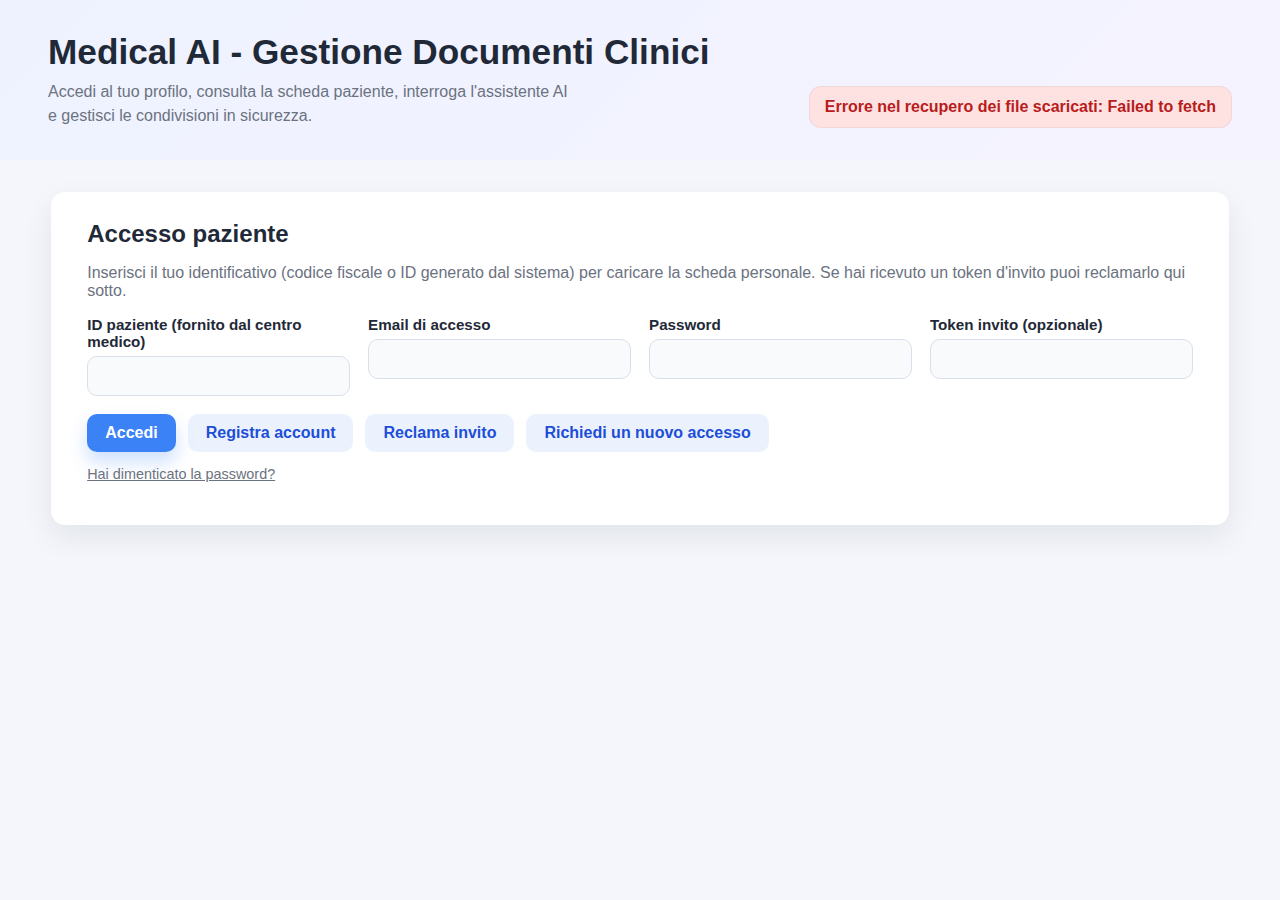
<file: frontend/index.html>
﻿<!DOCTYPE html>
<html lang="it">
  <head>
    <meta charset="UTF-8" />
    <title>Medical AI | Patient Portal</title>
    <link rel="stylesheet" href="style.css" />
    <script src="config.js"></script>
    <script defer src="app.js"></script>
  </head>
  <body>
    <header class="page-header">
      <div>
        <h1>Medical AI - Gestione Documenti Clinici</h1>
        <p>
          Accedi al tuo profilo, consulta la scheda paziente, interroga
          l'assistente AI e gestisci le condivisioni in sicurezza.
        </p>
      </div>
      <div id="statusBar" class="status status-info">Sistema pronto.</div>
    </header>

    <main>
      <section id="loginSection" class="card">
        <h2>Accesso paziente</h2>
        <p class="muted">
          Inserisci il tuo identificativo (codice fiscale o ID generato dal sistema) per caricare la scheda personale.
          Se hai ricevuto un token d'invito puoi reclamarlo qui sotto.
        </p>
        <div class="form-grid">
          <label class="field">
            <span>ID paziente (fornito dal centro medico)</span>
            <input id="patientIdInput" type="text" autocomplete="off" />
          </label>
          <label class="field">
            <span>Email di accesso</span>
            <input id="emailInput" type="email" autocomplete="off" />
          </label>
          <label class="field">
            <span>Password</span>
            <input id="passwordInput" type="password" autocomplete="off" />
          </label>
          <label class="field">
            <span>Token invito (opzionale)</span>
            <input id="inviteTokenInput" type="text" autocomplete="off" />
          </label>
        </div>
        <div class="actions wrap">
          <button id="loginBtn" class="primary">Accedi</button>
          <button id="registerBtn" class="ghost">Registra account</button>
          <button id="claimInviteBtn" class="ghost">Reclama invito</button>
          <button id="openSignupBtn" class="ghost">Richiedi un nuovo accesso</button>
        </div>
        <div id="loginStatus" class="small muted"></div>
        <p class="small muted">
          <button id="forgotPasswordBtn" class="link-button" type="button">Hai dimenticato la password?</button>
        </p>
      </section>

      <section id="appShell" class="hidden">
        <header class="app-toolbar card">
          <div>
            <h2 id="patientName">Profilo paziente</h2>
            <p id="patientDetails" class="muted"></p>
          </div>
          <div class="actions">
            <button id="refreshProfileBtn" class="ghost">Aggiorna profilo</button>
            <button id="logoutBtn" class="danger">Esci</button>
          </div>
        </header>

        <nav class="app-nav card">
          <button class="nav-btn active" data-tab="documentsTab">Documenti</button>
          <button class="nav-btn" data-tab="profileTab">Profilo &amp; AI</button>
          <button class="nav-btn" data-tab="settingsTab">Impostazioni</button>
        </nav>

        <section id="documentsTab" class="tab-panel">
          <div class="grid two-columns">
            <article class="card action-card">
              <h3>Scarica dal Fascicolo Sanitario</h3>
              <p class="muted">
                Accedi al portale ufficiale, effettua l’autenticazione SPID e raggiungi la sezione documenti. Una volta aperti i referti, torna qui per avviare l’estrazione automatica.
              </p>
              <div class="actions wrap">
                <a
                  id="openFseLink"
                  class="primary button-link"
                  href="https://fascicolosanitario.sanita.finanze.it/FseInsAssistitoWeb/pages/includes/documentiHome.jsf?id=1"
                  target="_blank"
                  rel="noopener"
                >
                  Apri Fascicolo Sanitario
                </a>
                <button id="startFseDownloadBtn" class="ghost">Avvia download automatico</button>
                <button id="continueFseDownloadBtn" class="ghost hidden">Continua download</button>
              </div>
              <p id="fseDownloadHint" class="muted small hidden">
                Completa l'autenticazione SPID e apri la pagina con l'elenco dei referti (senza aprire i PDF). Quando vedi tutti i documenti elencati, torna qui e premi "Continua download".
              </p>
            </article>

            <article class="card action-card">
              <h3>Carica PDF dal dispositivo</h3>
              <p class="muted">
                Seleziona uno o più referti salvati sul tuo computer o smartphone: verranno aggiunti all’archivio e saranno pronti per l’analisi automatica.
              </p>
              <label class="field">
                <span>Scegli i file PDF</span>
                <input id="localPdfInput" type="file" accept="application/pdf" multiple />
              </label>
              <div class="actions">
                <button id="uploadLocalPdfBtn" class="primary">Carica PDF locali</button>
              </div>
            </article>
          </div>

          <article class="card action-card admin-card">
            <h3>Importa da percorso o URL (operatori)</h3>
            <p class="muted">
              Copia un percorso locale o un indirizzo web per scaricare automaticamente i PDF. Successivamente puoi eseguire l’analisi in batch dalla stessa schermata.
            </p>
            <div class="form-grid">
              <label class="field">
                <span>Fonte download</span>
                <input id="downloadSourceInput" type="text" placeholder="es. C:\cartella\pdf oppure https://..." />
              </label>
              <label class="field">
                <span>Cartella da analizzare</span>
                <input id="analyzeFolderInput" type="text" value="downloaded_pdfs" />
              </label>
            </div>
            <div class="form-grid">
              <label class="field checkbox">
                <input id="autoAuthorizeCheckbox" type="checkbox" checked />
                <span>Autorizza automaticamente nuovi pazienti</span>
              </label>
              <label class="field checkbox">
                <input id="ocrCheckbox" type="checkbox" checked />
                <span>Abilita OCR (consigliato per scansioni)</span>
              </label>
            </div>
            <div class="actions wrap">
              <button id="downloadBtn" class="primary">Avvia download</button>
              <button id="analyzeBtn" class="ghost">Analizza PDF</button>
              <button id="pendingPatientsBtn" class="ghost">Mostra pazienti in attesa</button>
            </div>
            <div id="pendingPatientsList" class="list muted small hidden"></div>
          </article>

          <article class="card">
            <div class="card-header">
              <h3>Archivio file scaricati</h3>
              <div class="actions wrap">
                <button id="listBtn" class="ghost">Mostra elenco</button>
                <button id="refreshDownloadListBtn" class="ghost">Aggiorna elenco</button>
              </div>
            </div>
            <div id="operationsOutput" class="operations-output muted small">
              Nessun file elencato. Usa i pulsanti sopra per visualizzare o aggiornare l’archivio.
            </div>
          </article>
        </section>

        <section id="profileTab" class="tab-panel hidden">
          <div class="grid two-columns">
            <article class="card" id="profileCard">
              <h3>Riepilogo clinico</h3>
              <div id="aggregatesContainer" class="aggregates collapsible"></div>
              <div class="collapsible-actions">
                <button id="toggleAggregatesBtn" class="ghost small hidden">Mostra tutto</button>
              </div>
            </article>

            <article class="card note-card" id="analyzeReminderCard">
              <h3>Analizza i PDF prima di interrogare l'AI</h3>
              <p class="muted small">
                Se hai appena caricato o scaricato nuovi referti, avvia l'analisi per aggiornarli nella scheda
                paziente. Solo dopo l'analisi i documenti saranno compresi dall'assistente AI.
              </p>
              <div class="options muted small">
                <label class="field checkbox">
                  <input id="overwriteAnalysisCheckbox" type="checkbox" checked />
                  <span>Sovrascrivi le analisi esistenti</span>
                </label>
                <label class="field checkbox">
                  <input id="visionAnalysisCheckbox" type="checkbox" />
                  <span>Usa analisi Vision (ignora OCR locale)</span>
                </label>
              </div>
              <div class="actions wrap">
                <button id="analyzeProfileBtn" class="primary">Analizza documenti caricati</button>
                <a class="ghost" href="#documentsCard">Vai alla sezione documenti</a>
              </div>
            </article>

            <article class="card" id="chatCard">
              <h3>Domande all'assistente AI</h3>
              <label class="field stacked">
                <span>Scrivi la tua domanda</span>
                <textarea
                  id="questionInput"
                  rows="5"
                  placeholder="Esempio: Quali farmaci sono stati prescritti nell'ultimo anno?"
                ></textarea>
              </label>
              <label class="field checkbox small">
                <input id="askVisionCheckbox" type="checkbox" />
                <span>Prima della risposta rielabora i PDF con Vision</span>
              </label>
              <div class="actions">
                <button id="askBtn" class="primary">Chiedi all'AI</button>
              </div>
              <div id="chatOutput" class="chat-output muted small"></div>
            </article>
          </div>

          <article class="card" id="documentsCard">
            <div class="card-header">
              <h3>Documenti indicizzati</h3>
              <div class="actions wrap">
                <input id="documentSearchInput" type="search" placeholder="Filtra per parola chiave..." />
                <button id="refreshDocsBtn" class="ghost">Aggiorna elenco</button>
              </div>
            </div>
            <div id="documentsContainer" class="table-wrapper muted">
              Nessun documento caricato.
            </div>
          </article>

          <article class="card" id="specialtyCard">
            <div class="card-header">
              <h3>Libreria documenti per specialita</h3>
              <span class="muted small">Visualizza i referti suddivisi per area clinica</span>
            </div>
            <div id="specialtyContainer" class="specialty-grid muted small">
              Nessun documento raggruppato per specialita.
            </div>
          </article>

          <div class="grid two-columns">
            <article class="card" id="invitesCard">
              <h3>Condivisioni &amp; inviti</h3>
              <div class="form-grid">
                <label class="field">
                  <span>Validita (ore)</span>
                  <input id="inviteHoursInput" type="number" min="1" max="336" value="48" />
                </label>
                <label class="field">
                  <span>Nota interna (facoltativa)</span>
                  <input id="inviteNoteInput" type="text" placeholder="Esempio: Invito per cardiologo" />
                </label>
                <label class="field">
                  <span>Creato da</span>
                  <input id="inviteCreatorInput" type="text" placeholder="Nome di chi genera l'invito" />
                </label>
              </div>
              <div class="actions">
                <button id="createInviteBtn" class="primary">Crea nuovo invito</button>
              </div>
              <div id="invitesList" class="list muted small"></div>
            </article>

            <article class="card" id="accessRequestsCard">
              <h3>Richieste di accesso dai medici</h3>
              <div id="accessRequestsList" class="list muted small">
                Nessuna richiesta registrata.
              </div>
            </article>
          </div>
        </section>

        <section id="settingsTab" class="tab-panel hidden">
          <article class="card" id="settingsCard">
            <h3>Impostazioni account</h3>
            <p class="muted small">
              Puoi cambiare la password e uscire dall'account da questa sezione. Per il recupero tramite email utilizza il link nella schermata di accesso.
            </p>
            <div class="form-grid narrow">
              <label class="field">
                <span>Password attuale</span>
                <input id="currentPasswordInput" type="password" autocomplete="off" />
              </label>
              <label class="field">
                <span>Nuova password</span>
                <input id="newPasswordInput" type="password" autocomplete="off" />
              </label>
              <label class="field">
                <span>Conferma nuova password</span>
                <input id="confirmPasswordInput" type="password" autocomplete="off" />
              </label>
            </div>
            <div class="actions wrap">
              <button id="changePasswordBtn" class="primary">Aggiorna password</button>
              <button id="logoutSettingsBtn" class="danger">Esci dall'account</button>
            </div>
            <p id="changePasswordStatus" class="small muted"></p>
          </article>
        </section>
      </section>
    </main>

    <div id="signupModal" class="modal hidden">
      <div class="modal-backdrop" id="closeSignupBackdrop"></div>
      <div class="modal-content">
        <button class="modal-close" id="closeSignupBtn" type="button" aria-label="Chiudi">×</button>
        <h2>Richiedi il tuo accesso</h2>
        <p class="muted small">
          Compila i dati principali per attivare una cartella personale. Riceverai una password temporanea via email e
          potrai aggiornarla dopo il primo accesso.
        </p>
        <div class="form-grid">
          <label class="field">
            <span>ID paziente</span>
            <input id="signupPatientId" type="text" autocomplete="off" required />
          </label>
          <label class="field">
            <span>Nome e cognome</span>
            <input id="signupName" type="text" autocomplete="off" />
          </label>
          <label class="field">
            <span>Codice fiscale</span>
            <input id="signupCf" type="text" autocomplete="off" />
          </label>
          <label class="field">
            <span>Data di nascita</span>
            <input id="signupDob" type="date" />
          </label>
          <label class="field">
            <span>Email</span>
            <input id="signupEmail" type="email" autocomplete="off" required />
          </label>
          <label class="field">
            <span>Telefono</span>
            <input id="signupPhone" type="tel" autocomplete="off" />
          </label>
          <label class="field stacked">
            <span>Domanda di sicurezza</span>
            <input id="signupSecurityQuestion" type="text" placeholder="Es. Qual è il tuo medico di base?" required />
          </label>
          <label class="field stacked">
            <span>Risposta alla domanda</span>
            <input id="signupSecurityAnswer" type="text" placeholder="Risposta segreta" required />
          </label>
          <label class="field stacked">
            <span>Note (opzionale)</span>
            <textarea id="signupNote" rows="3" placeholder="Es. medico di riferimento, urgenze, ecc."></textarea>
          </label>
        </div>
        <div class="actions">
          <button id="signupSubmitBtn" class="primary">Invia richiesta</button>
        </div>
        <p id="signupStatus" class="small muted"></p>
      </div>
    </div>

    <div id="passwordResetModal" class="modal hidden">
      <div class="modal-backdrop" id="closeResetBackdrop"></div>
      <div class="modal-content">
        <button class="modal-close" id="closeResetBtn" type="button" aria-label="Chiudi">×</button>
        <h2>Recupero password</h2>
        <div id="resetStepInit" class="reset-step">
          <p class="muted small">
            Inserisci l'ID paziente o l'email associata all'account. Ti invieremo un'email con le istruzioni e ti chiederemo di confermare la risposta alla domanda di sicurezza.
          </p>
          <label class="field">
            <span>ID paziente o email</span>
            <input id="resetIdentifierInput" type="text" autocomplete="off" required />
          </label>
          <div class="actions">
            <button id="resetInitBtn" class="primary">Invia richiesta</button>
          </div>
        </div>
        <div id="resetStepVerify" class="reset-step hidden">
          <p id="resetQuestion" class="muted"></p>
          <label class="field stacked">
            <span>Risposta alla domanda</span>
            <input id="resetAnswerInput" type="text" autocomplete="off" required />
          </label>
          <label class="field stacked">
            <span>Nuova password</span>
            <input id="resetNewPasswordInput" type="password" autocomplete="off" required />
          </label>
          <div class="actions">
            <button id="resetCompleteBtn" class="primary">Aggiorna password</button>
          </div>
        </div>
        <p id="resetStatus" class="small muted"></p>
      </div>
    </div>
  </body>
</html>
</file>
<file: frontend/style.css>
﻿:root {
  --bg-color: #f4f6fb;
  --card-bg: #ffffff;
  --border-color: #d9dfec;
  --primary: #3b82f6;
  --primary-dark: #1d4ed8;
  --danger: #ef4444;
  --success: #16a34a;
  --warning: #f59e0b;
  --text-main: #1f2937;
  --text-muted: #6b7280;
  --radius: 14px;
  --shadow: 0 12px 30px rgba(15, 23, 42, 0.08);
}

* {
  box-sizing: border-box;
}

body {
  font-family: "Inter", "Segoe UI", Arial, sans-serif;
  background: var(--bg-color);
  color: var(--text-main);
  margin: 0;
  padding: 0 0 60px;
}

main {
  width: min(1200px, 92vw);
  margin: 0 auto;
}

.page-header {
  background: linear-gradient(135deg, #eef2ff, #f5f3ff);
  padding: 32px clamp(24px, 4vw, 48px);
  display: flex;
  flex-wrap: wrap;
  gap: 24px;
  justify-content: space-between;
  align-items: flex-end;
}

.page-header h1 {
  margin: 0;
  font-size: clamp(1.6rem, 3vw, 2.2rem);
}

.page-header p {
  margin: 8px 0 0;
  color: var(--text-muted);
  max-width: 520px;
  line-height: 1.5;
}

.status {
  padding: 12px 16px;
  border-radius: 12px;
  font-weight: 600;
  min-width: 220px;
  text-align: center;
  box-shadow: inset 0 0 0 1px rgba(15, 23, 42, 0.05);
}

.status-info {
  background: #e0f2fe;
  color: #075985;
}

.status-success {
  background: #dcfce7;
  color: #166534;
}

.status-error {
  background: #fee2e2;
  color: #b91c1c;
}

#signupStatus.status-success {
  color: var(--success);
}

#signupStatus.status-error {
  color: var(--danger);
}

.card {
  background: var(--card-bg);
  border-radius: var(--radius);
  padding: 28px clamp(22px, 3vw, 36px);
  margin: 32px 0;
  box-shadow: var(--shadow);
}

.app-toolbar {
  display: flex;
  flex-wrap: wrap;
  justify-content: space-between;
  align-items: flex-start;
  gap: 16px;
}

.app-nav {
  display: flex;
  gap: 12px;
  padding: 16px clamp(20px, 3vw, 32px);
}

.nav-btn {
  border: 1px solid var(--border-color);
  background: #f8fafc;
  color: var(--text-muted);
  padding: 10px 18px;
  border-radius: 999px;
  font-weight: 600;
  cursor: pointer;
  transition: all 0.2s ease;
}

.nav-btn:hover {
  color: var(--text-main);
  border-color: var(--primary);
}

.nav-btn.active {
  background: var(--primary);
  color: #fff;
  border-color: var(--primary);
  box-shadow: 0 8px 16px rgba(59, 130, 246, 0.25);
}

.tab-panel {
  margin-top: 24px;
  display: block;
}

.button-link {
  display: inline-flex;
  align-items: center;
  justify-content: center;
  gap: 8px;
  padding: 12px 20px;
  border-radius: 12px;
  text-decoration: none;
  font-weight: 600;
  transition: transform 0.2s ease;
  cursor: pointer;
}

.button-link.primary {
  background: var(--primary);
  color: #fff;
  box-shadow: 0 10px 18px rgba(59, 130, 246, 0.25);
}

.button-link.primary:hover {
  transform: translateY(-1px);
}

.action-card h3 {
  margin-top: 0;
}

.action-card p {
  margin-bottom: 18px;
}

.admin-card {
  border: 1px dashed rgba(59, 130, 246, 0.4);
  background: linear-gradient(135deg, rgba(59, 130, 246, 0.08), rgba(236, 243, 255, 0.4));
}

.note-card {
  border-left: 4px solid var(--primary);
  background: linear-gradient(135deg, rgba(59, 130, 246, 0.06), rgba(59, 130, 246, 0.02));
}

.note-card .actions {
  gap: 12px;
}

.note-card .actions .ghost {
  text-decoration: none;
}

.toolbar {
  display: flex;
  flex-wrap: wrap;
  justify-content: space-between;
  align-items: center;
  gap: 16px;
}

h2 {
  margin-top: 0;
  margin-bottom: 12px;
}

h3 {
  margin: 0 0 16px;
}

.muted {
  color: var(--text-muted);
}

.small {
  font-size: 0.9rem;
}

.field {
  display: flex;
  flex-direction: column;
  gap: 6px;
  font-size: 0.95rem;
}

.field span {
  font-weight: 600;
}

.field input,
.field textarea,
.field select {
  border: 1px solid var(--border-color);
  border-radius: 10px;
  padding: 10px 12px;
  font-size: 1rem;
  transition: border-color 0.2s ease, box-shadow 0.2s ease;
  background: #f9fafb;
}

.field input:focus,
.field textarea:focus,
.field select:focus {
  outline: none;
  border-color: var(--primary);
  box-shadow: 0 0 0 3px rgba(59, 130, 246, 0.25);
  background: #fff;
}

.field textarea {
  resize: vertical;
}

.field.checkbox {
  flex-direction: row;
  align-items: center;
  gap: 12px;
}

.field.checkbox span {
  font-weight: 500;
}

.field.stacked span {
  font-weight: 600;
}

.actions {
  display: flex;
  gap: 12px;
  flex-wrap: wrap;
  margin-top: 18px;
}

.actions.wrap {
  justify-content: flex-start;
}

button {
  border: none;
  border-radius: 10px;
  padding: 10px 18px;
  font-size: 1rem;
  cursor: pointer;
  font-weight: 600;
  transition: transform 0.15s ease, box-shadow 0.15s ease;
}

button.primary {
  background: var(--primary);
  color: #fff;
  box-shadow: 0 10px 18px rgba(59, 130, 246, 0.25);
}

button.primary:hover {
  background: var(--primary-dark);
}

button.ghost {
  background: rgba(59, 130, 246, 0.1);
  color: var(--primary-dark);
}

button.ghost:hover {
  background: rgba(59, 130, 246, 0.2);
}

button.danger {
  background: rgba(239, 68, 68, 0.12);
  color: var(--danger);
}

button.danger:hover {
  background: rgba(239, 68, 68, 0.2);
}

button:disabled {
  opacity: 0.6;
  cursor: not-allowed;
}

button:hover {
  transform: translateY(-1px);
}

.form-grid {
  display: grid;
  gap: 18px;
  grid-template-columns: repeat(auto-fit, minmax(220px, 1fr));
}

.form-grid.narrow {
  grid-template-columns: repeat(auto-fit, minmax(220px, 1fr));
  max-width: 540px;
}

.form-grid.narrow .field {
  margin-bottom: 0;
}

.grid.two-columns {
  display: grid;
  gap: 28px;
  grid-template-columns: repeat(auto-fit, minmax(280px, 1fr));
}

.table-wrapper {
  overflow-x: auto;
}

.documents-table {
  width: 100%;
  border-collapse: collapse;
  font-size: 0.95rem;
}

.documents-table thead {
  background: #eef2ff;
}

.documents-table th,
.documents-table td {
  padding: 12px;
  border-bottom: 1px solid var(--border-color);
  text-align: left;
  vertical-align: top;
}

.tag {
  display: inline-flex;
  align-items: center;
  padding: 4px 10px;
  border-radius: 999px;
  background: rgba(59, 130, 246, 0.12);
  color: var(--primary-dark);
  font-size: 0.8rem;
  margin-right: 6px;
}

.list {
  display: grid;
  gap: 12px;
  margin-top: 18px;
}

.list-item {
  padding: 14px;
  border-radius: 10px;
  background: #f8fafc;
  border: 1px solid rgba(148, 163, 184, 0.3);
}

.list-item header {
  display: flex;
  justify-content: space-between;
  align-items: flex-start;
  gap: 12px;
  font-weight: 600;
  color: var(--text-main);
}

.badge {
  display: inline-flex;
  align-items: center;
  padding: 4px 8px;
  border-radius: 999px;
  font-size: 0.75rem;
  font-weight: 600;
}

.badge.active {
  background: rgba(59, 130, 246, 0.15);
  color: var(--primary-dark);
}

.badge.used {
  background: rgba(22, 163, 74, 0.15);
  color: var(--success);
}

.badge.expired {
  background: rgba(239, 68, 68, 0.15);
  color: var(--danger);
}

.badge.pending {
  background: rgba(245, 158, 11, 0.2);
  color: #92400e;
}

.chat-output {
  min-height: 90px;
  border-radius: 12px;
  border: 1px dashed var(--border-color);
  padding: 14px;
  margin-top: 18px;
  background: #f9fafb;
  white-space: pre-wrap;
}

.aggregates {
  display: grid;
  gap: 18px;
}

.collapsible {
  position: relative;
  transition: max-height 0.3s ease;
}

.collapsible:not(.expanded) {
  max-height: 260px;
  overflow: hidden;
}

.collapsible.expanded {
  max-height: none;
  overflow: visible;
}

.collapsible.clamped::after {
  content: "";
  position: absolute;
  left: 0;
  right: 0;
  bottom: 0;
  height: 64px;
  background: linear-gradient(
    180deg,
    rgba(255, 255, 255, 0) 0%,
    rgba(255, 255, 255, 0.92) 65%,
    var(--card-bg) 100%
  );
  pointer-events: none;
}

.collapsible-actions {
  display: flex;
  justify-content: flex-end;
  margin-top: 12px;
}

.collapsible-actions button[disabled] {
  opacity: 0.6;
  cursor: not-allowed;
}

.aggregates blockquote {
  margin: 0;
  padding: 0;
  border-left: 3px solid var(--border-color);
  padding-left: 12px;
  color: var(--text-muted);
  font-style: italic;
}

.concat-list {
  display: inline;
}

.operations-output {
  margin-top: 18px;
  padding: 14px;
  border-radius: 10px;
  background: #f8fafc;
  border: 1px solid rgba(148, 163, 184, 0.3);
  max-height: 240px;
  overflow-y: auto;
}

.card-header {
  display: flex;
  justify-content: space-between;
  align-items: center;
  gap: 12px;
  margin-bottom: 16px;
}

.hidden {
  display: none !important;
}

.modal {
  position: fixed;
  inset: 0;
  display: flex;
  align-items: center;
  justify-content: center;
  z-index: 1000;
}

.modal.hidden {
  display: none !important;
}

.modal-backdrop {
  position: absolute;
  inset: 0;
  background: rgba(15, 23, 42, 0.45);
}

.modal-content {
  position: relative;
  background: var(--card-bg);
  padding: 28px;
  border-radius: 14px;
  box-shadow: 0 20px 60px rgba(15, 23, 42, 0.25);
  width: min(640px, 92vw);
  max-height: 90vh;
  overflow-y: auto;
}

.modal-close {
  position: absolute;
  top: 12px;
  right: 14px;
  border: none;
  background: transparent;
  font-size: 1.6rem;
  cursor: pointer;
  color: var(--text-muted);
}

.modal-close:hover {
  color: var(--text-default);
}

.link-button {
  border: none;
  background: none;
  padding: 0;
  color: var(--accent);
  cursor: pointer;
  text-decoration: underline;
  font: inherit;
}

.link-button:hover {
  color: var(--accent-strong);
}

.reset-step.hidden {
  display: none !important;
}

.specialty-grid {
  display: grid;
  gap: 18px;
  grid-template-columns: repeat(auto-fit, minmax(240px, 1fr));
}

.specialty-card {
  background: #f9fafb;
  border-radius: 12px;
  border: 1px solid rgba(148, 163, 184, 0.3);
  padding: 16px;
  display: flex;
  flex-direction: column;
  gap: 12px;
}

.specialty-card h4 {
  margin: 0;
  font-size: 1rem;
  color: var(--text-main);
}

.specialty-card ul {
  list-style: none;
  padding: 0;
  margin: 0;
  display: flex;
  flex-direction: column;
  gap: 10px;
}

.specialty-card li {
  display: flex;
  align-items: flex-start;
  justify-content: space-between;
  gap: 12px;
}

.specialty-card li span {
  flex: 1 1 auto;
}

.specialty-card button {
  flex-shrink: 0;
}

@media (max-width: 720px) {
  .page-header {
    padding: 28px 20px;
  }

  .card {
    margin: 24px 0;
    padding: 22px 20px;
  }

  button {
    width: 100%;
  }

  .toolbar {
    align-items: flex-start;
  }
}
</file>
